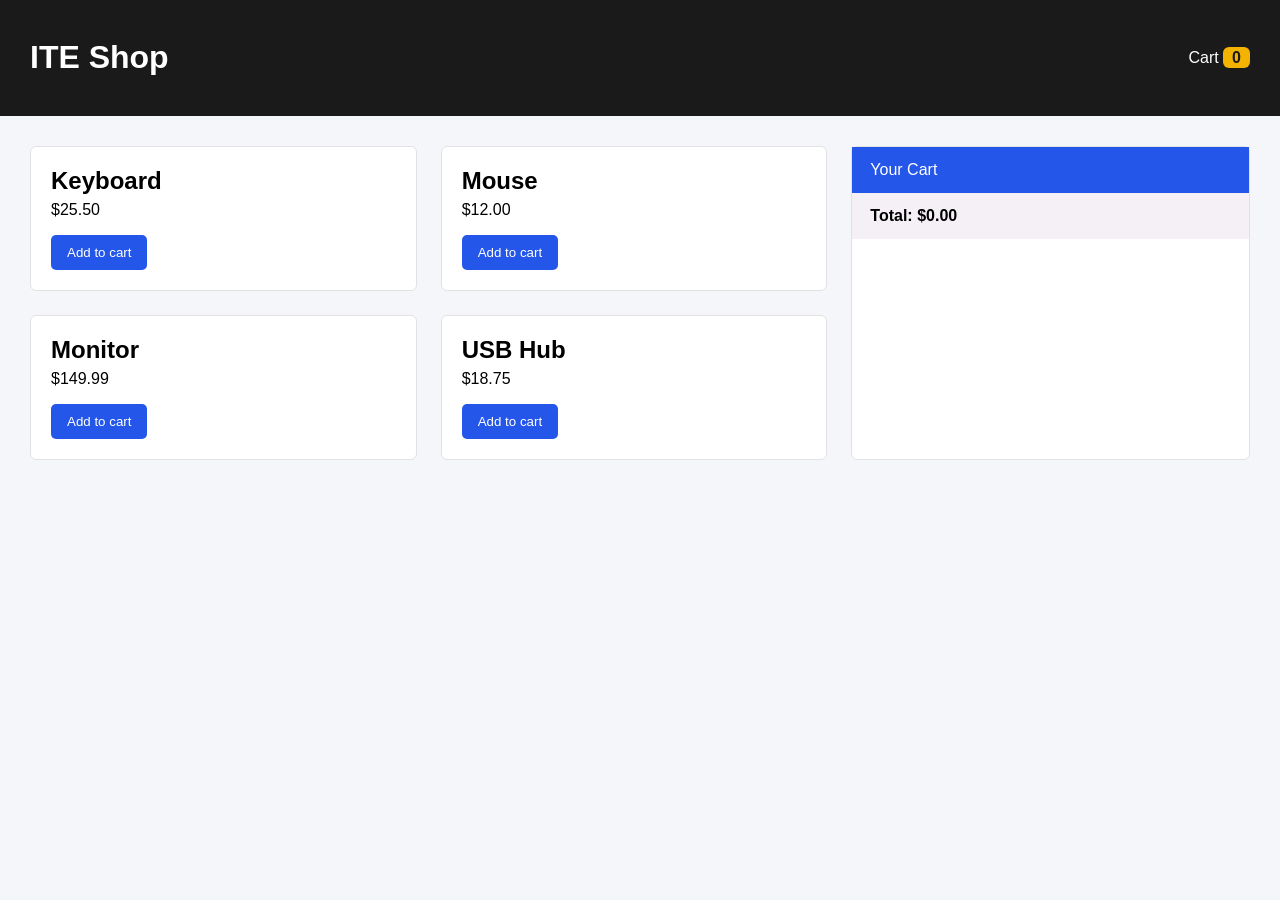
<file: Weekly-Task5/index.html>
<!DOCTYPE html>
<html lang="en">
<head>
<meta charset="UTF-8">
<title>ITE Shop</title>
<link rel="stylesheet" href="style.css">
</head>
<body>

<header>
  <h1>ITE Shop</h1>
  <div class="cart-indicator">
    Cart <span class="cart-count" id="cartCount">0</span>
  </div>
</header>

<main>
  <div class="products" id="products"></div>

  <div class="cart-panel">
    <div class="cart-header">Your Cart</div>
    <div id="cartItems"></div>
    <div class="cart-total">Total: $<span id="cartTotal">0.00</span></div>
  </div>
</main>

<script src="script.js"></script>

</body>
</html>
</file>
<file: Weekly-Task5/style.css>
body {
  margin: 0;
  font-family: Arial, sans-serif;
  background: #f4f6f9;
}
header {
  background: #1a1a1a;
  color: #fff;
  padding: 18px 30px;
  display: flex;
  justify-content: space-between;
  align-items: center;
}
.cart-count {
  background: #f5b301;
  color: #1a1a1a;
  font-weight: bold;
  padding: 2px 9px;
  border-radius: 6px;
}
main {
  display: grid;
  grid-template-columns: 2fr 1fr;
  gap: 24px;
  padding: 30px;
}
.products {
  display: grid;
  grid-template-columns: 1fr 1fr;
  gap: 24px;
}
.card,
.cart-panel {
  background: #fff;
  border: 1px solid #e2e2e2;
  border-radius: 6px;
}
.card {
  padding: 20px;
}
.card h2 {
  margin: 0 0 6px;
}
.card p {
  margin: 0 0 16px;
}
.btn {
  background: #2456ea;
  color: #fff;
  border: none;
  padding: 10px 16px;
  border-radius: 5px;
  cursor: pointer;
}
.cart-header {
  background: #2456ea;
  color: #fff;
  padding: 14px 18px;
}
.cart-item {
  display: flex;
  justify-content: space-between;
  align-items: center;
  padding: 14px 18px;
  border-bottom: 1px solid #eee;
}
.cart-item div {
  display: flex;
  align-items: center;
  gap: 12px;
}
.remove-btn {
  background: #fff;
  border: 1px solid #e04b4b;
  color: #e04b4b;
  width: 26px;
  height: 26px;
  border-radius: 4px;
  cursor: pointer;
}
.cart-total {
  background: #f4f0f5;
  padding: 14px 18px;
  font-weight: bold;
}
</file>
